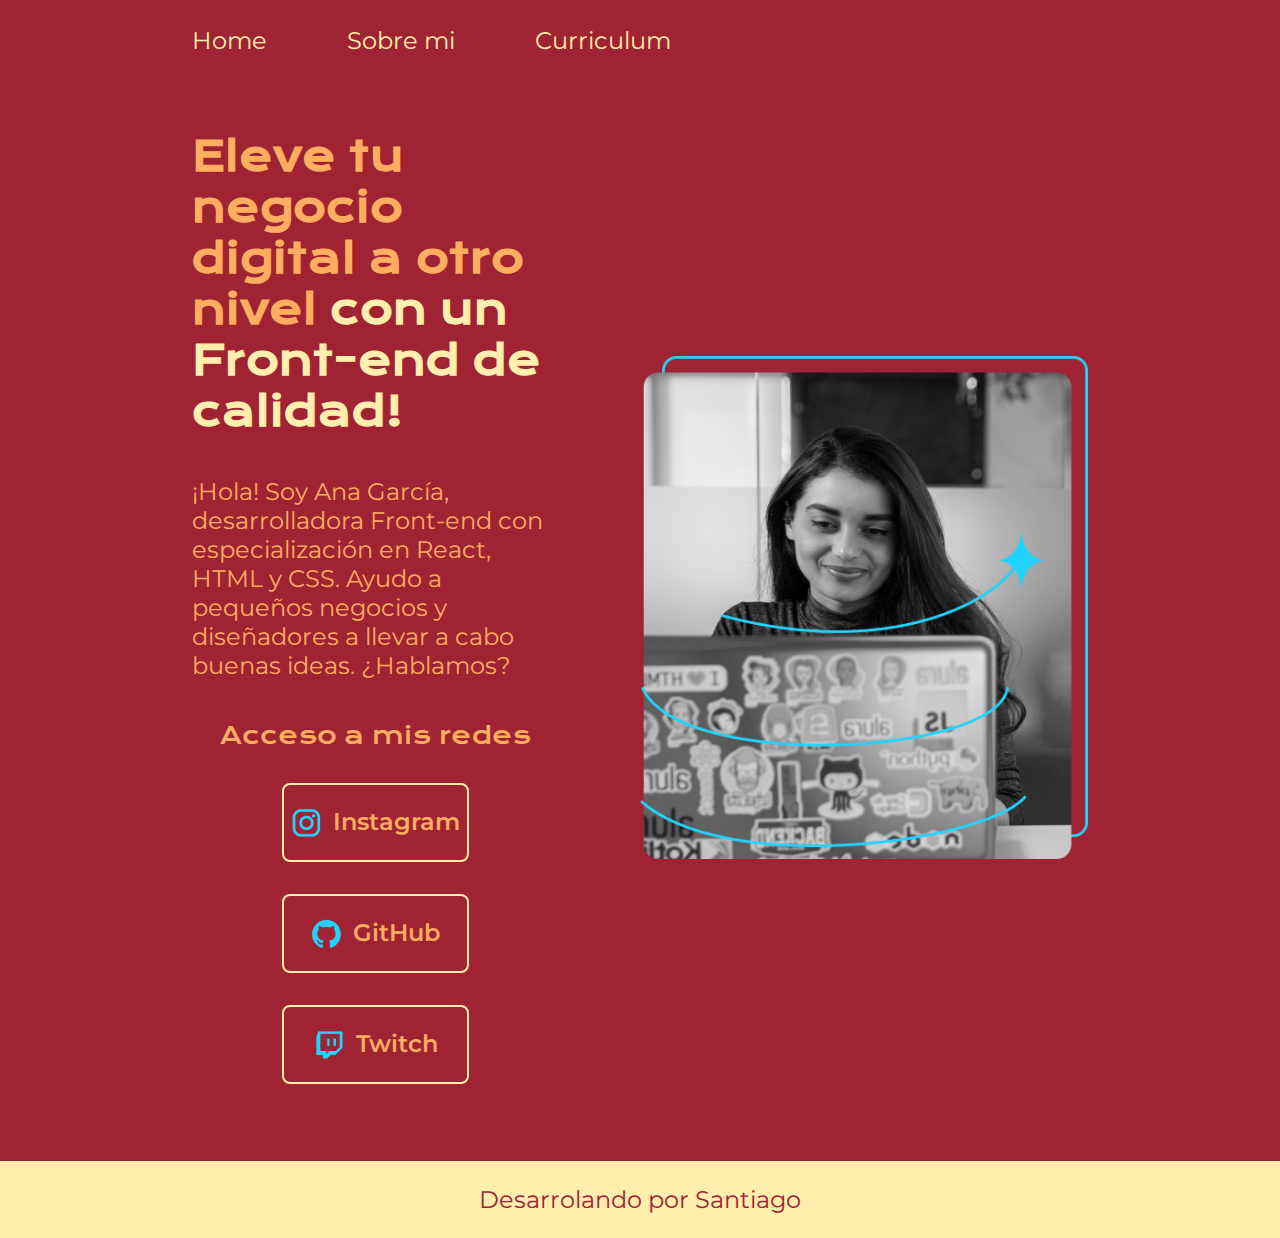
<file: index.html>
<!DOCTYPE html>
<html lang="es-mx">
<head>
    <meta charset="UTF-8"> 
    <meta http-equiv="X-UA-Compatible" content="IE=edge">
    <meta name="viewport" content="width=device-width, initial-scale=1.0">
    <title>Portafolio</title>
    <link rel="stylesheet" href="style.css">

</head>
<body>
    <header class="header"> 
        <nav class="header_menu">
            <a class="header_menu_link" href="index.html">Home</a>
            <a class="header_menu_link" href="about.html">Sobre mi</a>
            <a class="header_menu_link" href="curriculum.html">Curriculum</a>
        </nav>
    </header>
    <main class="presentacion">
        <section class="presentacion__contenido">
            <h1 class="presentacion__contenido__titulo">
                Eleve tu negocio digital a otro nivel 
                <strong class="titulo-destaque">con un Front-end de calidad!
                </strong></h1>
                <p class="presentacion__contenido__texto">¡Hola! Soy Ana García, desarrolladora Front-end con
                    especialización en React, HTML y CSS. Ayudo a pequeños
                    negocios y diseñadores a llevar a cabo buenas ideas.
                    ¿Hablamos?

                </p>
                <div class="presentacion__enlaces">
                    <h2 class="presentacion__enlaces_subtitulo"> Acceso a mis redes</h2>

                    <a class="presentacion__enlaces__link" href="https://instagram.com/">
                        <img src="instagram.png"> Instagram </a>
                    <a class="presentacion__enlaces__link" href="https://github.com/">
                        <img src="github.png">
                        GitHub</a>
                    <a class="presentacion__enlaces__link" href="https://github.com/">
                        <img src="twitch.png">
                        Twitch</a>
                </div>
               
        </section>
            <img class="presentacion_imagen"  src="Imagem.png" alt="Foto de Ana García desarrolando un proyecto">
    </main>
    <footer class="footer">
        <p>Desarrolando por Santiago</p>
    </footer>
</body>
</html>
</file>
<file: style.css>
@import url('https://fonts.googleapis.com/css2?family=Krona+One&family=Montserrat:wght@400;600&display=swap');

:root{
    --color-primario:#A02334;
    --color-secundario:#FFAD60;
    --color-terceario:#FFEEAD;
    --color-hover:#96CEB4;


    --fuente-montserrat: 'Montserrat', sans-serif;
    --fuente-krona: 'Krona One', sans-serif;
}

* {
    padding: 0;
    margin:0;
}

body{
    
    box-sizing: border-box;
    background-color: var(--color-primario);
    color: var(--color-secundario);
}

header{
    padding:2% 0% 0% 15%;
}
.header_menu{
    display: flex;
    gap: 80px;
    
}
.header_menu_link{
    font-family: var(--fuente-montserrat);
    font-size: 1.5rem;
    gap: 600px;
    color: var(--color-terceario);
    text-decoration: none;
}

.titulo-destaque {
    color: var(--color-terceario); 
}

.presentacion {
    padding: 6% 15%;
    display: flex;
    align-items: center;
    justify-content: space-between;
    gap: 82px;
}

.presentacion__contenido{
    width: 50%;
    display: flex;
    flex-direction: column;
    gap: 40px;
}

.presentacion__contenido__titulo{
    font-size: 2.5rem;
    font-family: var(--fuente-krona);
}

.presentacion__contenido__texto{
    font-size: 1.5rem;
    font-family: var(--fuente-montserrat);
}

.presentacion__enlaces{
    display: flex;
    justify-content: space-between;
    flex-direction: column;
    align-items: center;
    gap: 32px; /*para dar espacio iguales entre los botones*/
}
.presentacion__enlaces_subtitulo{
    font-family: var(--fuente-krona);
    font-size: 1.5rem;
    font-weight: 400;
}
.presentacion__contenido__texto a{
    text-decoration: none;
    color: var(--color-terceario);
}

.presentacion__enlaces__link{
    /*background-color: #22D4FD;*/
    width: 50%;
    text-align: center;
    border-radius: 8px;
    font-size:1.5rem;
    font-weight: 600;
    padding: 21.5px 0;
    text-decoration: none;
    color: var(--color-secundario);
    font-family: var(--fuente-montserrat);
    border: 2px solid var(--color-terceario);
    display: flex; /*alinea los inconos con las letras*/
    justify-content: center;
    gap: 10px;
}

.presentacion__enlaces__link:hover{
    background-color: var(--color-hover);
}

.presentacion_imagen{
    width: 50%;
}
.footer{
    background-color:var(--color-terceario) ;
    padding: 24px;
    color: var(--color-primario);
    text-align: center;
    font-family: var(--fuente-montserrat);
    font-size: 1.5rem;
    font-weight: 400;

}
/* aqui para ajustar la pagina cuando va ser menor de 1200 pixceles*/
@media (max-width: 1200px){
    .header{
        padding: 10%;
    }
    .header_menu{
        justify-content: center;
    }
    .presentacion{
        flex-direction: column-reverse;
        padding: 5%;
    }

    .presentacion__contenido{
        width:auto; /*para que se adapte el contenido*/
    }

}
</file>
